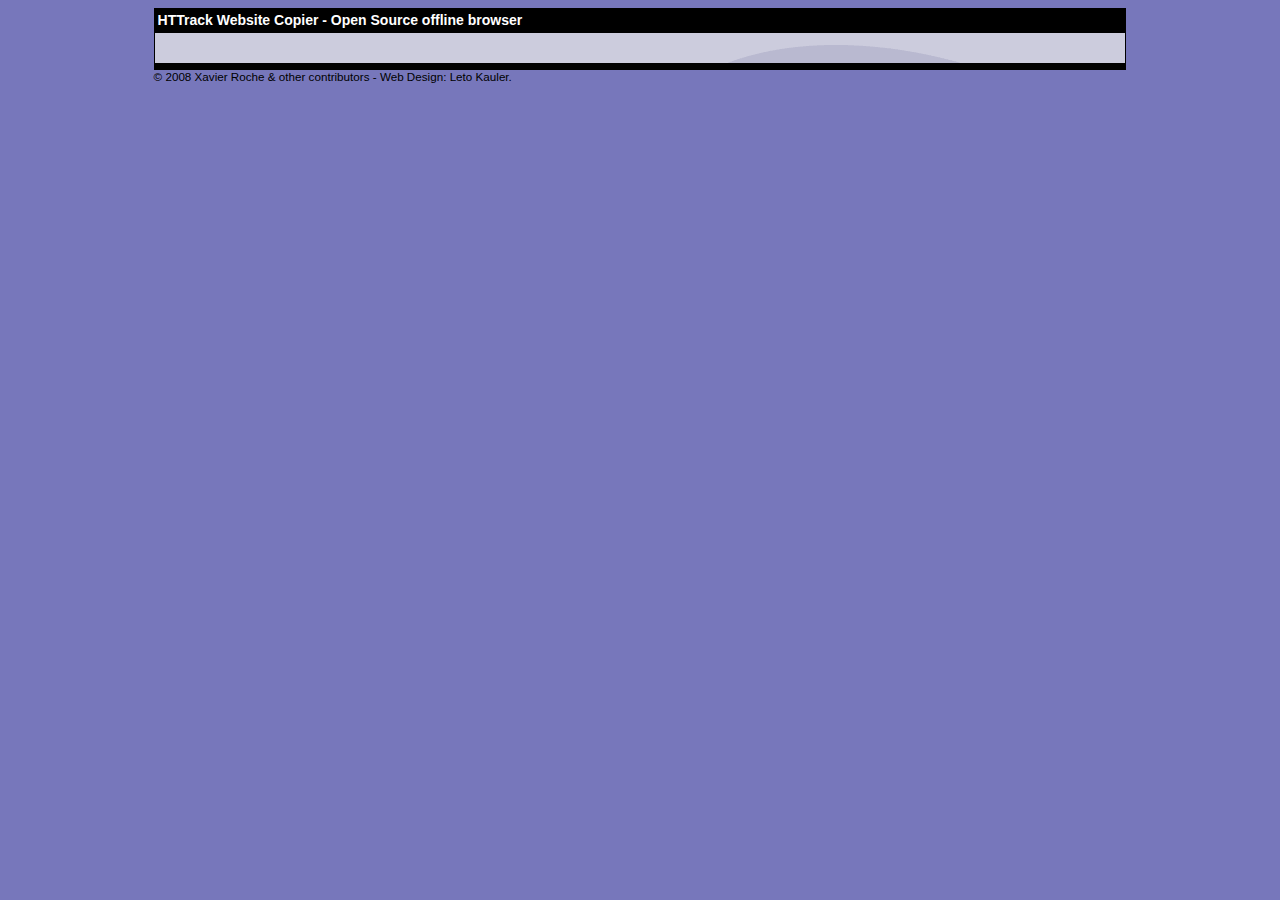
<file: ejercicio-arreglar-CSS/index.html>
<html xmlns="http://www.w3.org/1999/xhtml" lang="en">

<head>
	<meta http-equiv="Content-Type" content="text/html; charset=utf-8" />
	<meta name="description"
		content="HTTrack is an easy-to-use website mirror utility. It allows you to download a World Wide website from the Internet to a local directory,building recursively all structures, getting html, images, and other files from the server to your computer. Links are rebuiltrelatively so that you can freely browse to the local site (works with any browser). You can mirror several sites together so that you can jump from one toanother. You can, also, update an existing mirror site, or resume an interrupted download. The robot is fully configurable, with an integrated help" />
	<meta name="keywords"
		content="httrack, HTTRACK, HTTrack, winhttrack, WINHTTRACK, WinHTTrack, offline browser, web mirror utility, aspirateur web, surf offline, web capture, www mirror utility, browse offline, local  site builder, website mirroring, aspirateur www, internet grabber, capture de site web, internet tool, hors connexion, unix, dos, windows 95, windows 98, solaris, ibm580, AIX 4.0, HTS, HTGet, web aspirator, web aspirateur, libre, GPL, GNU, free software" />
	<title>Local index - HTTrack Website Copier</title>
	<!-- Mirror and index made by HTTrack Website Copier/3.49-2 [XR&CO'2014] -->
	<style type="text/css">
		<!--
		body {
			margin: 0;
			padding: 0;
			margin-bottom: 15px;
			margin-top: 8px;
			background: #77b;
		}

		body,
		td {
			font: 14px "Trebuchet MS", Verdana, Arial, Helvetica, sans-serif;
		}

		#subTitle {
			background: #000;
			color: #fff;
			padding: 4px;
			font-weight: bold;
		}

		#siteNavigation a,
		#siteNavigation .current {
			font-weight: bold;
			color: #448;
		}

		#siteNavigation a:link {
			text-decoration: none;
		}

		#siteNavigation a:visited {
			text-decoration: none;
		}

		#siteNavigation .current {
			background-color: #ccd;
		}

		#siteNavigation a:hover {
			text-decoration: none;
			background-color: #fff;
			color: #000;
		}

		#siteNavigation a:active {
			text-decoration: none;
			background-color: #ccc;
		}


		a:link {
			text-decoration: underline;
			color: #00f;
		}

		a:visited {
			text-decoration: underline;
			color: #000;
		}

		a:hover {
			text-decoration: underline;
			color: #c00;
		}

		a:active {
			text-decoration: underline;
		}

		#pageContent {
			clear: both;
			border-bottom: 6px solid #000;
			padding: 10px;
			padding-top: 20px;
			line-height: 1.65em;
			background-image: url(backblue.gif);
			background-repeat: no-repeat;
			background-position: top right;
		}

		#pageContent,
		#siteNavigation {
			background-color: #ccd;
		}


		.imgLeft {
			float: left;
			margin-right: 10px;
			margin-bottom: 10px;
		}

		.imgRight {
			float: right;
			margin-left: 10px;
			margin-bottom: 10px;
		}

		hr {
			height: 1px;
			color: #000;
			background-color: #000;
			margin-bottom: 15px;
		}

		h1 {
			margin: 0;
			font-weight: bold;
			font-size: 2em;
		}

		h2 {
			margin: 0;
			font-weight: bold;
			font-size: 1.6em;
		}

		h3 {
			margin: 0;
			font-weight: bold;
			font-size: 1.3em;
		}

		h4 {
			margin: 0;
			font-weight: bold;
			font-size: 1.18em;
		}

		.blak {
			background-color: #000;
		}

		.hide {
			display: none;
		}

		.tableWidth {
			min-width: 400px;
		}

		.tblRegular {
			border-collapse: collapse;
		}

		.tblRegular td {
			padding: 6px;
			background-image: url(fade.gif);
			border: 2px solid #99c;
		}

		.tblHeaderColor,
		.tblHeaderColor td {
			background: #99c;
		}

		.tblNoBorder td {
			border: 0;
		}
	</style>

</head>

<table width="76%" border="0" align="center" cellspacing="0" cellpadding="3" class="tableWidth">
	<tr>
		<td id="subTitle">HTTrack Website Copier - Open Source offline browser</td>
	</tr>
</table>
<table width="76%" border="0" align="center" cellspacing="0" cellpadding="0" class="tableWidth">
	<tr class="blak">
		<td>
			<table width="100%" border="0" align="center" cellspacing="1" cellpadding="0">
				<tr>
					<td colspan="6">
						<table width="100%" border="0" align="center" cellspacing="0" cellpadding="10">
							<tr>
								<td id="pageContent">
								</td>
							</tr>
						</table>
					</td>
				</tr>
			</table>
		</td>
	</tr>
</table>

<table width="76%" border="0" align="center" valign="bottom" cellspacing="0" cellpadding="0">
	<tr>
		<td id="footer"><small>&copy; 2008 Xavier Roche & other contributors - Web Design: Leto Kauler.</small></td>
	</tr>
</table>

</body>

</html>
</file>
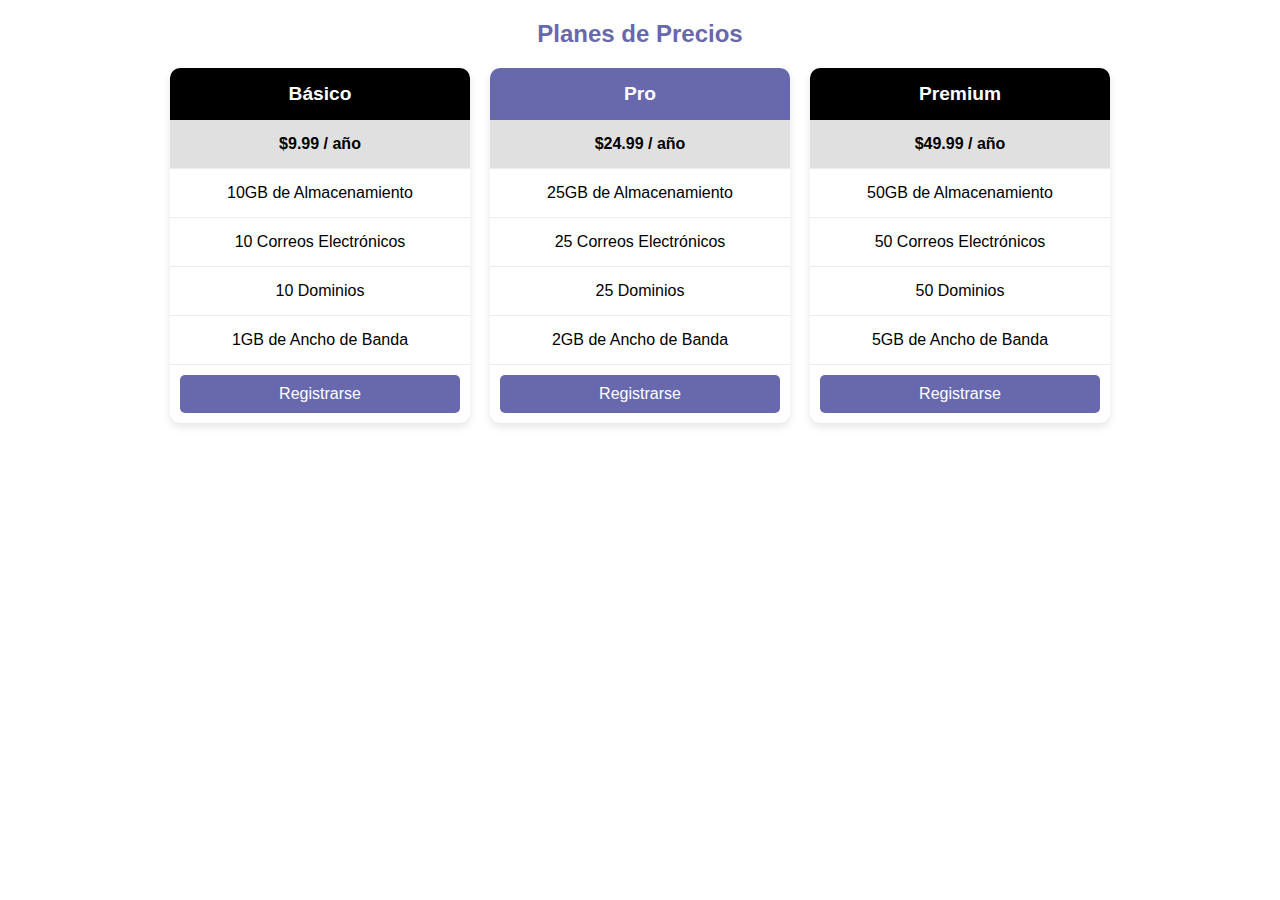
<file: ejercicio-maquetacion/index.html>
<!DOCTYPE html>
<html lang="es">
<head>
    <meta charset="UTF-8">
    <meta name="viewport" content="width=device-width, initial-scale=1.0">
    <title>Ejercicio de maquetación</title>
    <style>
        body {
            font-family: Arial, sans-serif;
            margin: 20px;
        }
        .pricing-container {
            display: flex;
            flex-wrap: wrap;
            justify-content: center;
            gap: 20px;
        }
        .pricing-plan {
            border-radius: 10px;
            text-align: center;
            width: 300px;
            transition: box-shadow 0.3s ease;
            background-color: white;
            overflow: hidden;
            box-shadow: 0 4px 8px rgba(0, 0, 0, 0.1);
        }
        .pricing-plan:hover {
            box-shadow: 0 8px 12px 0 rgba(0, 0, 0, 0.2);
        }
        .pricing-plan.pro:hover {
            box-shadow: 0 8px 12px 0 rgba(104, 104, 171, 0.8);
        }
        .plan-header {
            padding: 15px;
            color: white;
            font-size: 1.2em;
            font-weight: bold;
        }
        .basic .plan-header {
            background-color: black;
        }
        .pro .plan-header {
            background-color: #6868AC;
        }
        .premium .plan-header {
            background-color: black;
        }
        .plan-body {
            padding: 0;
        }
        .plan-body p {
            background-color: #ffffff;
            padding: 15px;
            margin: 0;
            border-bottom: 1px solid #ececec;
        }
        .plan-body p:last-child {
            border-bottom: none;
        }
        .plan-body p:has(strong) {
            background-color: #e0e0e0;
        }
        h2 {
            text-align: center;
            color: #6868AC;
        }
        .register-button {
            display: block;
            padding: 10px;
            margin: 10px;
            color: rgb(255, 255, 255);
            background-color: #6868AC;
            text-decoration: none;
            border-radius: 5px;
        }
    </style>
</head>
<body>
    <h2>Planes de Precios</h2>
    <div class="pricing-container">
        <div class="pricing-plan basic">
            <div class="plan-header">Básico</div>
            <div class="plan-body">
                <p><strong>$9.99 / año</strong></p>
                <p>10GB de Almacenamiento</p>
                <p>10 Correos Electrónicos</p>
                <p>10 Dominios</p>
                <p>1GB de Ancho de Banda</p>
                <a href="#" class="register-button">Registrarse</a>
            </div>
        </div>
        <div class="pricing-plan pro">
            <div class="plan-header">Pro</div>
            <div class="plan-body">
                <p><strong>$24.99 / año</strong></p>
                <p>25GB de Almacenamiento</p>
                <p>25 Correos Electrónicos</p>
                <p>25 Dominios</p>
                <p>2GB de Ancho de Banda</p>
                <a href="#" class="register-button">Registrarse</a>
            </div>
        </div>
        <div class="pricing-plan premium">
            <div class="plan-header">Premium</div>
            <div class="plan-body">
                <p><strong>$49.99 / año</strong></p>
                <p>50GB de Almacenamiento</p>
                <p>50 Correos Electrónicos</p>
                <p>50 Dominios</p>
                <p>5GB de Ancho de Banda</p>
                <a href="#" class="register-button">Registrarse</a>
            </div>
        </div>
    </div>
</body>
</html>
</file>
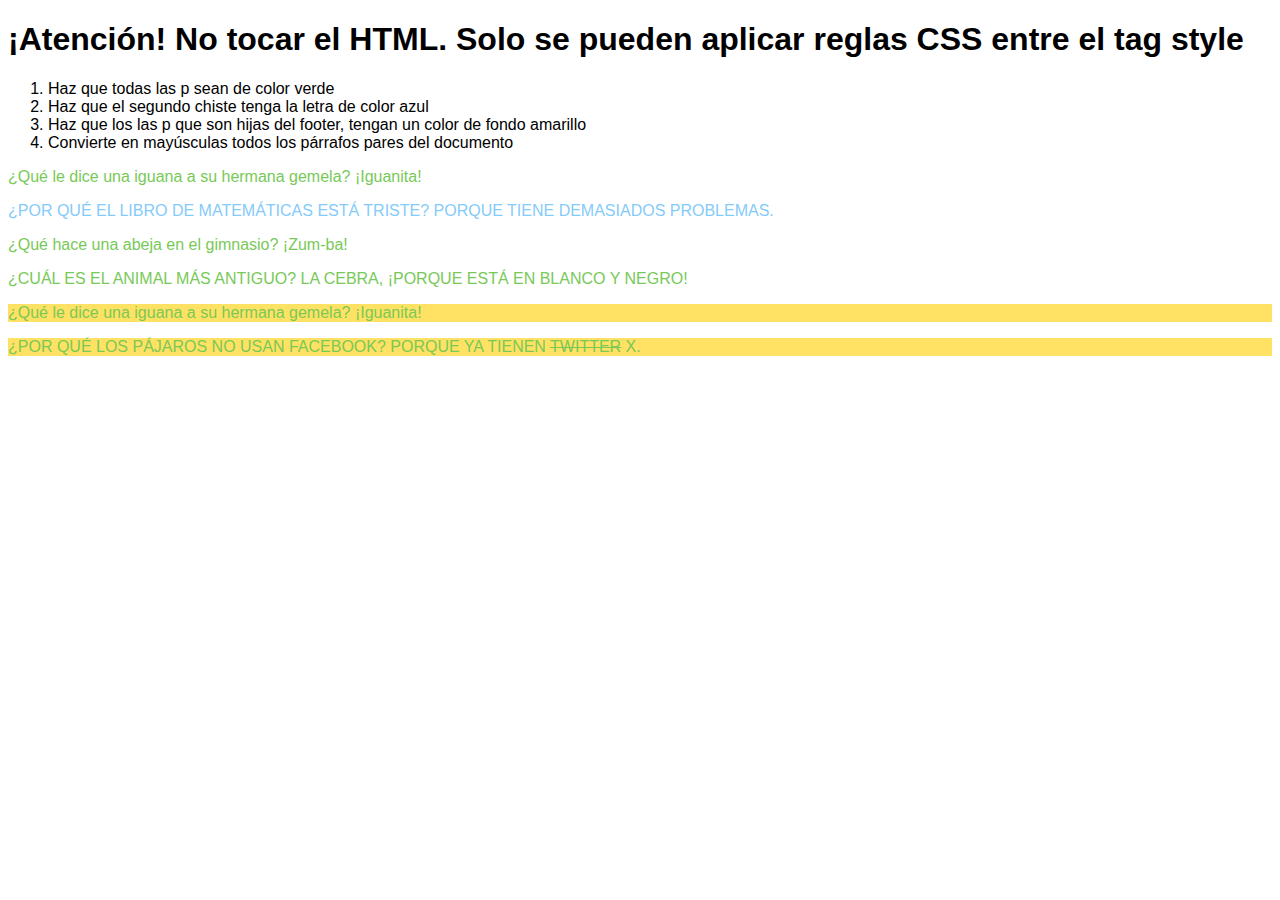
<file: ejercicio-selectores/index.html>
<!DOCTYPE html>
<html>

<head>
    <meta charset="UTF-8">
    <meta name="viewport" content="width=device-width, initial-scale=1.0">
    <title>Chistes Malos</title>
    <style>
        /** Aquí tus reglas CSS */
        body {
            font-family: Verdana, Geneva, Tahoma, sans-serif;
        }

        p {
            color: rgb(120, 201, 88);
        }

        .mates {
            color: rgb(133, 203, 250);
        }

        footer p {
            background-color: rgb(255, 226, 99);
        }

        p:nth-child(even) {
            text-transform: uppercase;
        }
    </style>
</head>

<body>
    <h1>¡Atención! No tocar el HTML. Solo se pueden aplicar reglas CSS entre el tag style </h1>

    <ol>
        <li>Haz que todas las p sean de color verde</li>
        <li>Haz que el segundo chiste tenga la letra de color azul</li>
        <li>Haz que los las p que son hijas del footer, tengan un color de fondo amarillo</li>
        <li>Convierte en mayúsculas todos los párrafos pares del documento</li>
    </ol>

    <p>¿Qué le dice una iguana a su hermana gemela? ¡Iguanita!</p>
    <p class="mates">¿Por qué el libro de matemáticas está triste? Porque tiene demasiados problemas.</p>
    <p>¿Qué hace una abeja en el gimnasio? ¡Zum-ba!</p>
    <p>¿Cuál es el animal más antiguo? La cebra, ¡porque está en blanco y negro!</p>
    <footer>
        <p>¿Qué le dice una iguana a su hermana gemela? ¡Iguanita!</p>
        <p>¿Por qué los pájaros no usan Facebook? Porque ya tienen <del>Twitter</del> X.</p>
    </footer>
</body>
</html>
</file>
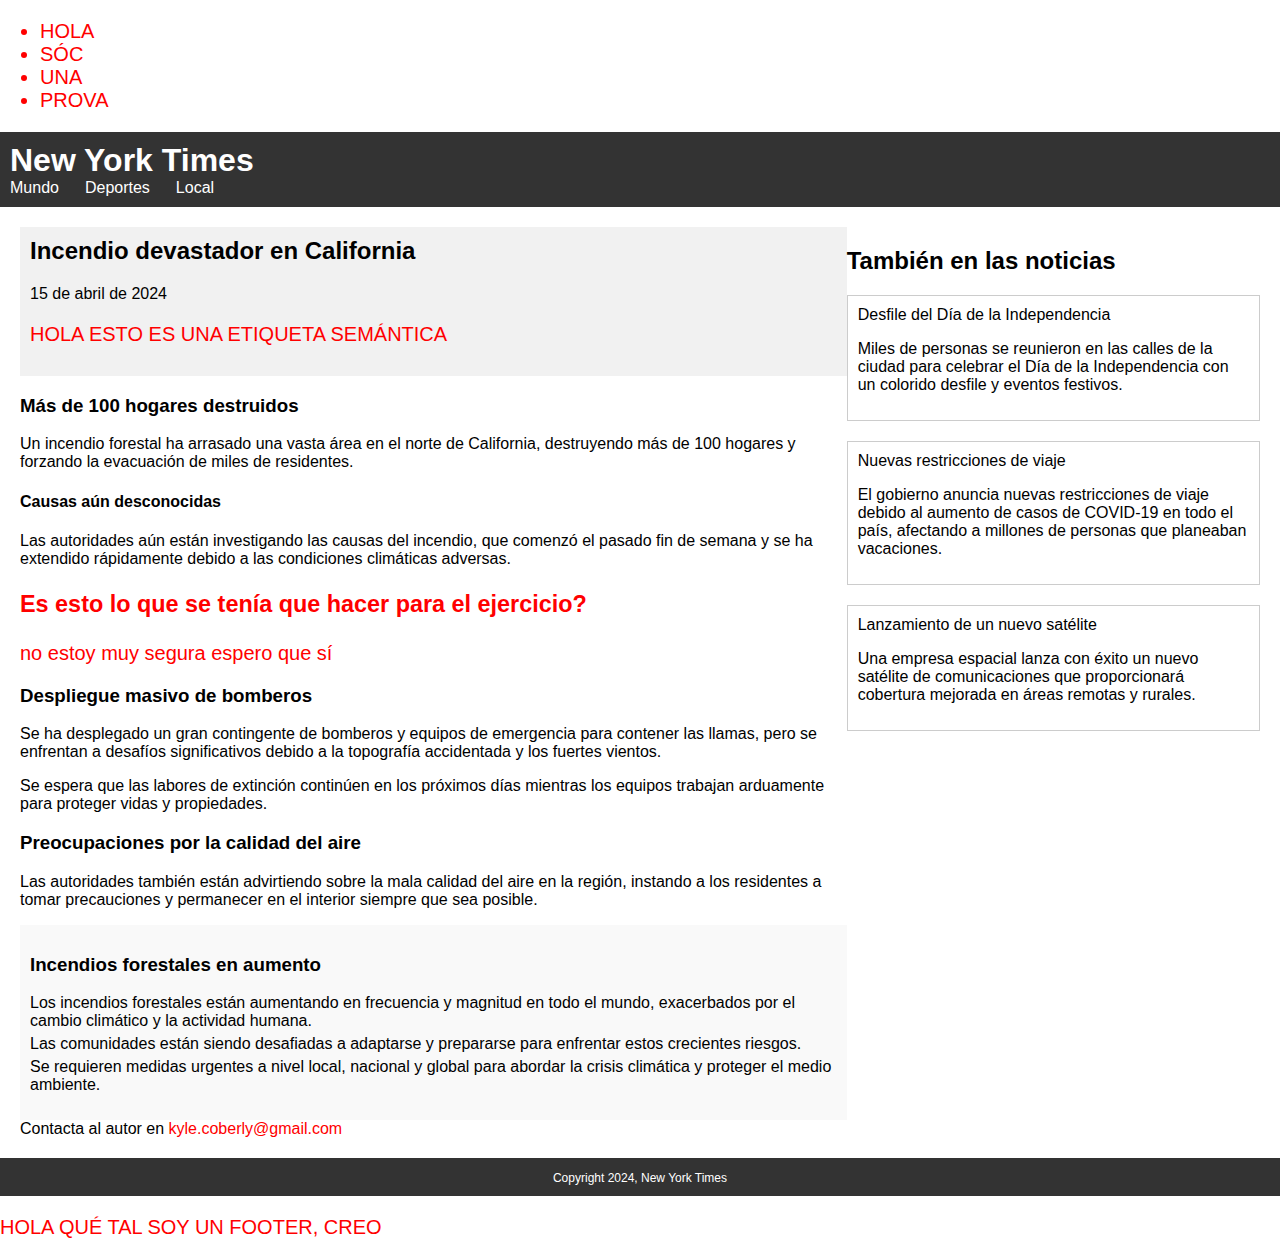
<file: ejercicio-semantica/index.html>
<!DOCTYPE html>
<html lang="es">

<head>
    <meta charset="utf-8">
    <title>Ejercicio de semántica</title>
    <style>
        body {
            font-family: Arial, sans-serif;
            margin: 0;
            padding: 0;
        }

        .masthead {
            background-color: #333;
            color: white;
            padding: 10px;

        }

        .masthead h1 {
            margin: 0;
        }

        .masthead a {
            color: white;
            text-decoration: none;
            margin-right: 10px;
        }

        .content {
            display: flex;
            justify-content: space-between;
            padding: 20px;
        }

        .main-article {
            flex: 2;
        }

        .article-heading {
            background-color: #f1f1f1;
            padding: 10px;
        }

        .main-article h2 {
            margin-top: 0;
        }

        .forest {
            background-color: #f9f9f9;
            padding: 10px;
        }

        .forest ul {
            list-style-type: none;
            padding: 0;
        }

        .forest li {
            margin-bottom: 5px;
        }

        .other-news {
            flex: 1;
        }

        .collapsabile {
            margin-bottom: 20px;
            border: 1px solid #ccc;
            padding: 10px;
        }

        .page-bottom {
            background-color: #333;
            color: white;
            padding: 10px;
            text-align: center;
        }

        .legal {
            font-size: 12px;
        }

        .ejercicio {
            color:red;
            font-size: 20px;
        }
        a {
            text-decoration: none;
            color:red;
        }

    </style>
</head>

<body>
    <header class="ejercicio">
        <nav>
            <ul>
              <li><a href="#">HOLA</a></li>
              <li><a href="#">SÓC</a></li>
              <li><a href="#">UNA</a></li>
              <li><a href="#">PROVA</a></li>
            </ul>
          </nav>
    </header>
    <div class="masthead">
        <h1>New York Times</h1>
        <div style="display: flex; gap: 1rem;">
            <div>
                <a href="world.html">Mundo</a>
            </div>
            <div>
                <a href="sports.html">Deportes</a>
            </div>
            <div>
                <a href="local.html">Local</a>
            </div>
        </div>
    </div>
    <div class="content">
        <div class="main-article">
            <div class="article-heading">
                <h2>Incendio devastador en California</h2>
                <p>15 de abril de 2024</p>
                <p class="ejercicio">HOLA ESTO ES UNA ETIQUETA SEMÁNTICA</p>
            </div>
            <div>
                <h3>Más de 100 hogares destruidos</h3>
                <p>Un incendio forestal ha arrasado una vasta área en el norte de California, destruyendo más de 100
                    hogares y forzando la evacuación de miles de residentes.</p>
                <h4>Causas aún desconocidas</h4>
                <p>Las autoridades aún están investigando las causas del incendio, que comenzó el pasado fin de semana y
                    se ha extendido rápidamente debido a las condiciones climáticas adversas.</p>
            </div>
            <div class="ejercicio">
                <h3>Es esto lo que se tenía que hacer para el ejercicio?</h3>
                <p>no estoy muy segura espero que sí</p>
            </div>
            <div>
                <h3>Despliegue masivo de bomberos</h3>
                <p>Se ha desplegado un gran contingente de bomberos y equipos de emergencia para contener las llamas,
                    pero se enfrentan a desafíos significativos debido a la topografía accidentada y los fuertes
                    vientos.</p>
                <p>Se espera que las labores de extinción continúen en los próximos días mientras los equipos trabajan
                    arduamente para proteger vidas y propiedades.</p>
            </div>
            <div>
                <h3>Preocupaciones por la calidad del aire</h3>
                <p>Las autoridades también están advirtiendo sobre la mala calidad del aire en la región, instando a los
                    residentes a tomar precauciones y permanecer en el interior siempre que sea posible.</p>
            </div>
            <div class="forest">
                <h3>Incendios forestales en aumento</h3>
                <ul>
                    <li>Los incendios forestales están aumentando en frecuencia y magnitud en todo el mundo, exacerbados
                        por el cambio climático y la actividad humana.</li>
                    <li>Las comunidades están siendo desafiadas a adaptarse y prepararse para enfrentar estos crecientes
                        riesgos.</li>
                    <li>Se requieren medidas urgentes a nivel local, nacional y global para abordar la crisis climática
                        y proteger el medio ambiente.</li>
                </ul>
            </div>
            <div class="bottom">
                Contacta al autor en <a href="mailto:kyle.coberly@gmail.com">kyle.coberly@gmail.com</a>
            </div>
        </div>
        <div class="other-news">
            <h2>También en las noticias</h2>
            <div class="collapsabile">
                <div class="teaser-text">Desfile del Día de la Independencia</div>
                <p>Miles de personas se reunieron en las calles de la ciudad para celebrar el Día de la Independencia
                    con un colorido desfile y eventos festivos.</p>
            </div>
            <div class="collapsabile">
                <div class="teaser-text">Nuevas restricciones de viaje</div>
                <p>El gobierno anuncia nuevas restricciones de viaje debido al aumento de casos de COVID-19 en todo el
                    país, afectando a millones de personas que planeaban vacaciones.</p>
            </div>
            <div class="collapsabile">
                <div class="teaser-text">Lanzamiento de un nuevo satélite</div>
                <p>Una empresa espacial lanza con éxito un nuevo satélite de comunicaciones que proporcionará cobertura
                    mejorada en áreas remotas y rurales.</p>
            </div>
        </div>
    </div>
    <div class="page-bottom">
        <span class="legal">Copyright 2024, New York Times</span>
    </div>

    <footer>
        <p class="ejercicio">HOLA QUÉ TAL SOY UN FOOTER, CREO</p>
    </footer>
</body>

</html>
</file>
